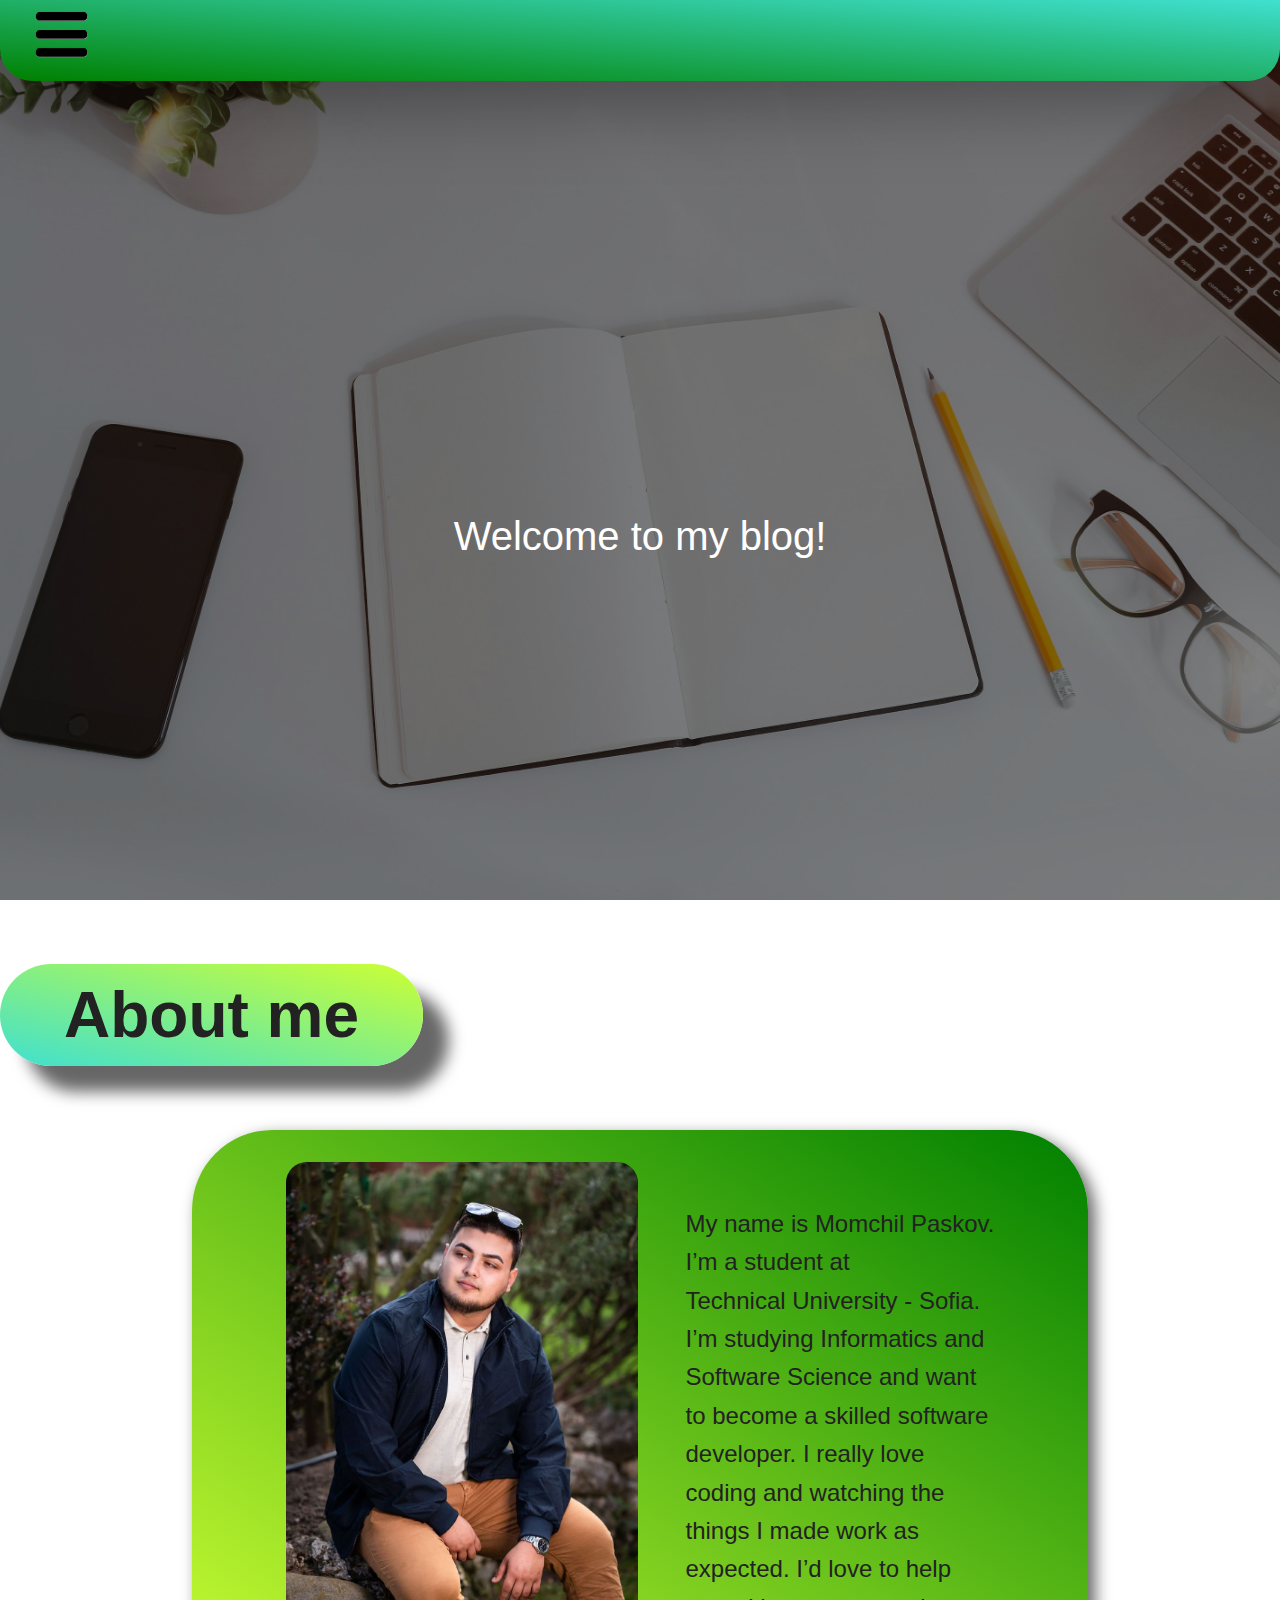
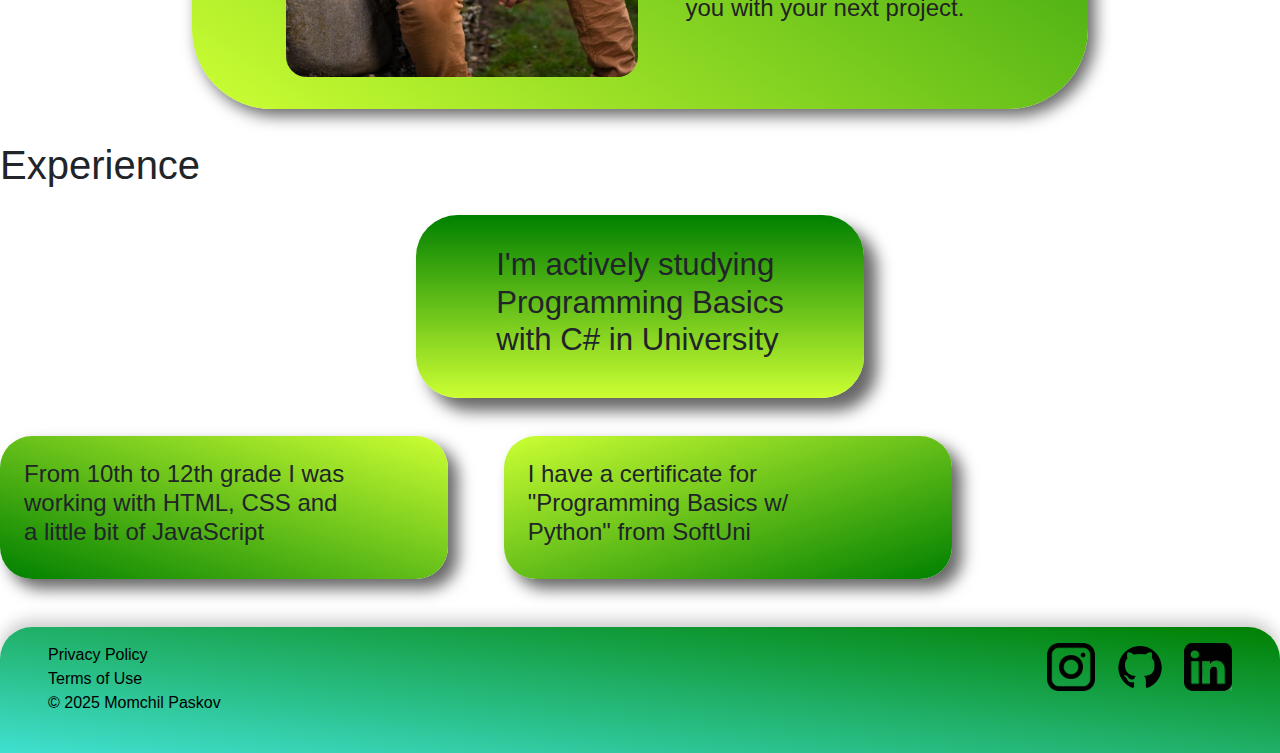
<file: index.html>
<!DOCTYPE html>
<html lang="en">
    <head>
        <meta charset="UTF-8">
        <meta name="viewport" content="width=device-width, initial-scale=1.0">
        <script src="function.js"></script>
        <link href="https://cdn.jsdelivr.net/npm/bootstrap@5.3.3/dist/css/bootstrap.min.css" rel="stylesheet">
        <link rel="stylesheet" href="style.css">
        <title>My Blog</title>
    </head>

    <header>
        <!-- ===== НАВИГАЦИЯ ===== -->
        <div class="header_nav" id="navbar">
            <div class="dropdown">
                <img src="images/menu.png" onclick="DropDownFunction()" class="dropbtn" id="button" alt="menu">
                <div id="myDropdown" class="dropdown-content">
                    <a href="index.html" style="background-color:turquoise; border-radius: 0.8em;">Blog</a>
                    <a href="Projects.html">Projects</a>
                    <a href="Contacts.html">Contacts</a>
                </div>
            </div>
        </div>
    </header>
    <body>
        

        <!-- ===== HERO IMAGE ===== -->
        <div class="hero-image">
            <div class="hero-text">
                <h1>Welcome to my blog!</h1>
            </div>
        </div>
        <div class="IndexContent">
            <div class="reveal">
            <!-- ===== Title =====-->
            
                <h1 class="Title">About me</h1>
                

                <!-- ===== INFO BOX ===== -->
                <div class="InfoBox1">
                    <img src="images/me3.jpg" class="MyImg" alt="My photo">
                    <h2 class="AboutMe">
                        My name is Momchil Paskov.<br>
                        I’m a student at<br>
                        Technical University - Sofia.<br>
                        I’m studying Informatics and<br>
                        Software Science and want<br>
                        to become a skilled software<br>
                        developer. I really love<br>
                        coding and watching the<br>
                        things I made work as<br>
                        expected. I’d love to help<br>
                        you with your next project.
                    </h2>
                </div>
            </div>
        </div>
        <div class="IndexContent2">
            <div class="reveal">
                <h1 class="Title2">Experience</h1>

                <div class="boxes-container">
                    <div class="TopBox">
                        <div class="Box1">
                            <h2 class="Box1_text">
                                        I'm actively studying<br>
                                            Programming Basics<br>
                                            with C# in University</h2>
                        </div>
                    </div>

                    <div class="Bottom2Boxes">
                        <div class="Box2">
                            <h2 class="Box2_text">From 10th to 12th grade I was<br>
                                            working with HTML, CSS and<br>
                                            a little bit of JavaScript
                            </h2>
                        </div>
                        <div class="Box3">
                            <h2 class="Box3_text">I have a certificate for<br>
                                            "Programming Basics w/<br>
                                            Python" from SoftUni</h2>
                        </div>
                    </div>
                </div>
            </div>
        </div>
        
    </body>
    <footer class="footerContainer">
        <div class="Footer-Left">
            <p class="footer_text"> 
                <a id="footerButtons" href="">Privacy Policy</a><br>
                <a id="footerButtons" href="">Terms of Use</a><br>
                            © 2025 Momchil Paskov
            </p>
        </div>
        <div class="Footer-Right">
            <a href="" target="_blank"><img id="button" src="images/instagramIcon.png" class="social" alt="Instagram"></a>
            <a href="" target="_blank"><img id="button" src="images/GitHubIcon.png" class="social" alt="Github"></a>
            <a href="" target="_blank"><img id="button" src="images/LinkedInIcon.png" class="social" alt="Linkedin"></a>
        </div>
    </footer>
</html>
</file>
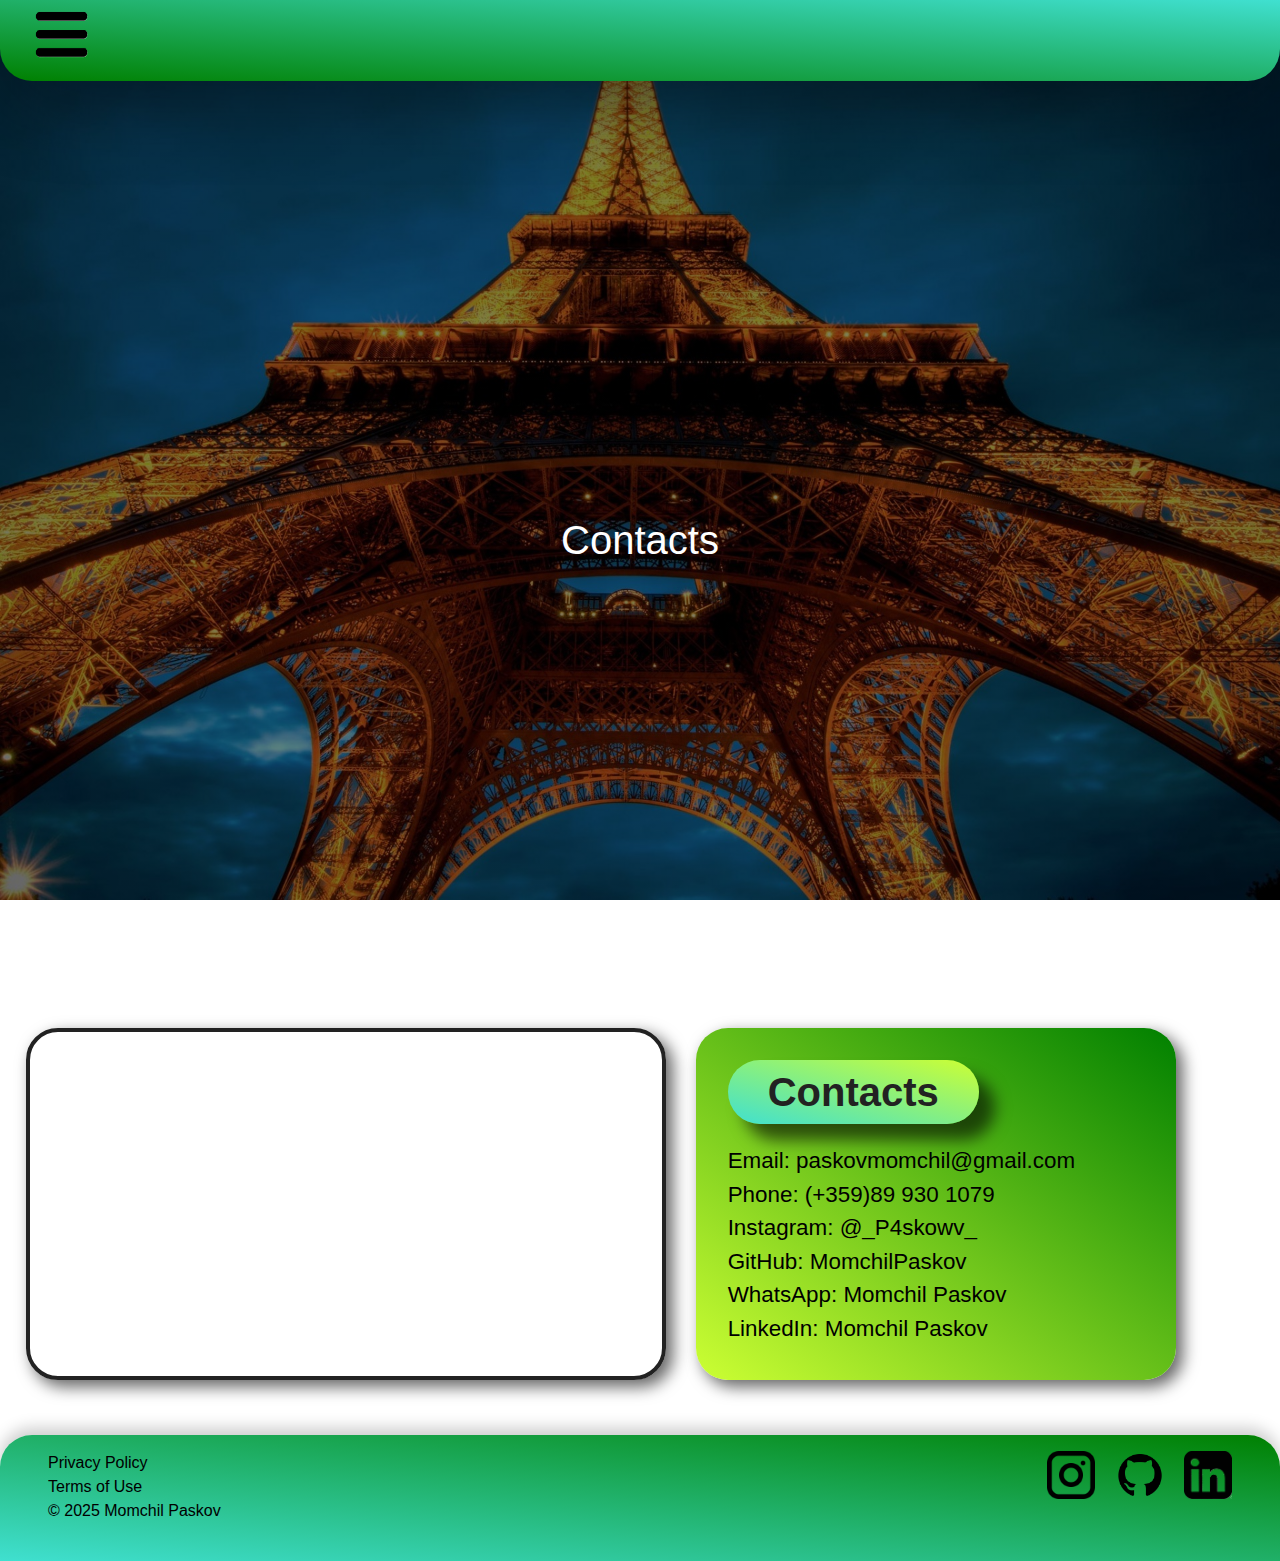
<file: Contacts.html>
<!DOCTYPE html>
<html lang="en">
    <head>
        <meta charset="UTF-8">
        <meta name="viewport" content="width=device-width, initial-scale=1.0">
        <script src="function.js"></script>
        <link href="https://cdn.jsdelivr.net/npm/bootstrap@5.3.3/dist/css/bootstrap.min.css" rel="stylesheet">
        <link rel="stylesheet" href="style.css">
        <title>Contacts</title>
    </head>
    <header>
        <!-- ===== НАВИГАЦИЯ ===== -->
        <div class="header_nav" id="navbar">
            <div class="dropdown">
                <img src="images/menu.png" onclick="DropDownFunction()" class="dropbtn" id="button" alt="menu">
                <div id="myDropdown" class="dropdown-content">
                    <a href="index.html">Blog</a>
                    <a href="Projects.html">Projects</a>
                    <a href="Contacts.html" style="background-color:turquoise; border-radius: 0.8em;">Contacts</a>
                </div>
            </div>
        </div>
    </header>
    <body>
        
            <div class="hero-image2">
                <h1 class="hero-text">Contacts</h1>
            </div>
        <div class="reveal">
            <div class="ContactsContainer">
                <iframe src="https://www.google.com/maps/embed?pb=!1m18!1m12!1m3!1d5869.009817193224!2d23.33394339357911!3d42.6506547!2m3!1f0!2f0!3f0!3m2!1i1024!2i768!4f13.1!3m3!1m2!1s0x40aa843d49757bb5%3A0xae2fb98f329e4dbd!2z0KHRgtGD0LTQtdC90YLRgdC60L4g0J7QsdGJ0LXQttC40YLQuNC1INCR0LvQvtC6IDEzINC90LAg0KLQow!5e0!3m2!1sbg!2sbg!4v1760515053918!5m2!1sbg!2sbg" class="Map" allowfullscreen="" loading="lazy" referrerpolicy="no-referrer-when-downgrade"></iframe>    
                <div class="ContactsTextBox">
                    <h1 class="ContactsTitle">Contacts</h1>
                    <il class="Contacts">
                        <li class="Contact-Info">Email: paskovmomchil@gmail.com</li>
                        <li class="Contact-Info">Phone: (+359)89 930 1079</li>
                        <li class="Contact-Info">Instagram: <a id="contactButtons" class="Contact-Link" href="https://www.instagram.com/_p4skowv_/">@_P4skowv_</a></li>
                        <li class="Contact-Info">GitHub: <a id="contactButtons" class="Contact-Link" href="https://github.com/MomchilPaskov">MomchilPaskov</a></li>
                        <li class="Contact-Info">WhatsApp: <a id="contactButtons" class="Contact-Link" href="https://wa.me/+359899301079">Momchil Paskov</a></li>
                        <li class="Contact-Info">LinkedIn: <a id="contactButtons" class="Contact-Link" href="">Momchil Paskov</a></li>
                    </il>
                </div>
            </div>
        </div>
    </body>
    <footer>
        <div class="Footer-Left">
            <p class="footer_text"> 
                <a id="footerButtons" href="">Privacy Policy</a><br>
                <a id="footerButtons" href="">Terms of Use</a><br>
                                                © 2025  Momchil Paskov
            </p>
        </div>
        <div class="Footer-Right">
            <a href="" target="_blank"><img id="button" src="images/instagramIcon.png" class="social" alt="Instagram"></a>
            <a href="" target="_blank"><img id="button" src="images/GitHubIcon.png" class="social" alt="Github"></a>
            <a href="" target="_blank"><img id="button" src="images/LinkedInIcon.png" class="social" alt="Linkedin"></a>
        </div>
    </footer>
</html>
</file>
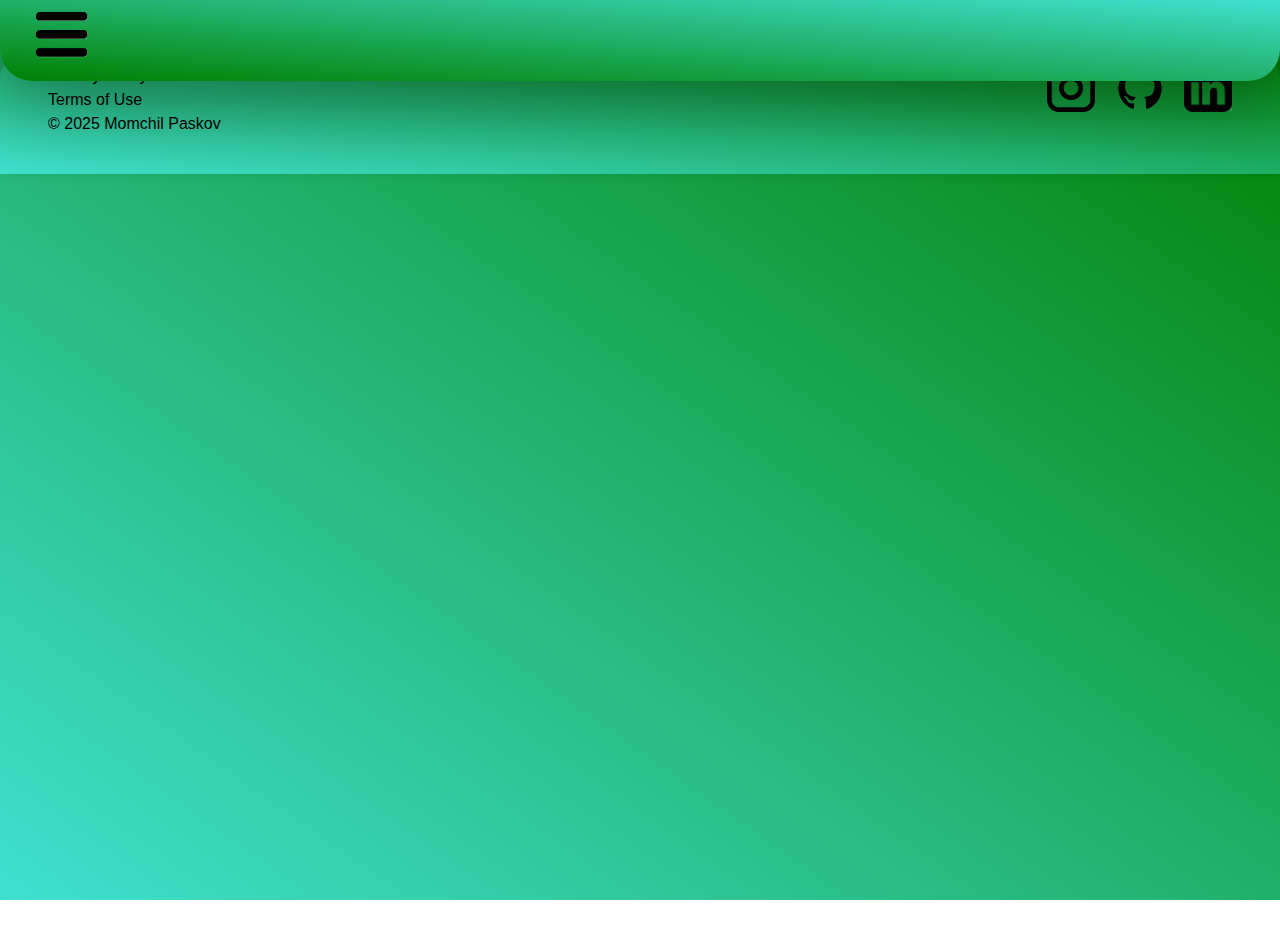
<file: Projects.html>
<!DOCTYPE html>
<html lang="en">
    <head>
        <meta charset="UTF-8">
        <meta name="viewport" content="width=device-width, initial-scale=1.0">
        <script src="function.js"></script>
        <link href="https://cdn.jsdelivr.net/npm/bootstrap@5.3.3/dist/css/bootstrap.min.css" rel="stylesheet">
        <link rel="stylesheet" href="style.css?v=3">
        <title>My Blog</title>
    </head>
    <header>
        <!-- ===== НАВИГАЦИЯ ===== -->
        <div class="header_nav" id="navbar">
            <div class="dropdown">
                <img src="images/menu.png" onclick="DropDownFunction()" class="dropbtn" id="button" alt="menu">
                <div id="myDropdown" class="dropdown-content">
                    <a href="index.html">Blog</a>
                    <a href="Projects.html" style="background-color:turquoise; border-radius: 0.8em;">Projects</a>
                    <a href="Contacts.html">Contacts</a>
                </div>
            </div>
        </div>
    </header>
    <body>  

    </body>
    <footer>
        <div class="Footer-Left">
            <p class="footer_text"> 
                <a id="footerButtons" href="">Privacy Policy</a><br>
                <a id="footerButtons" href="">Terms of Use</a><br>
                            © 2025 Momchil Paskov
            </p>
        </div>
        <div class="Footer-Right">
            <a href="" target="_blank"><img id="button" src="images/instagramIcon.png" class="social" alt="Instagram"></a>
            <a href="" target="_blank"><img id="button" src="images/GitHubIcon.png" class="social" alt="Github"></a>
            <a href="" target="_blank"><img id="button" src="images/LinkedInIcon.png" class="social" alt="Linkedin"></a>
        </div>
    </footer>
</html>
</file>
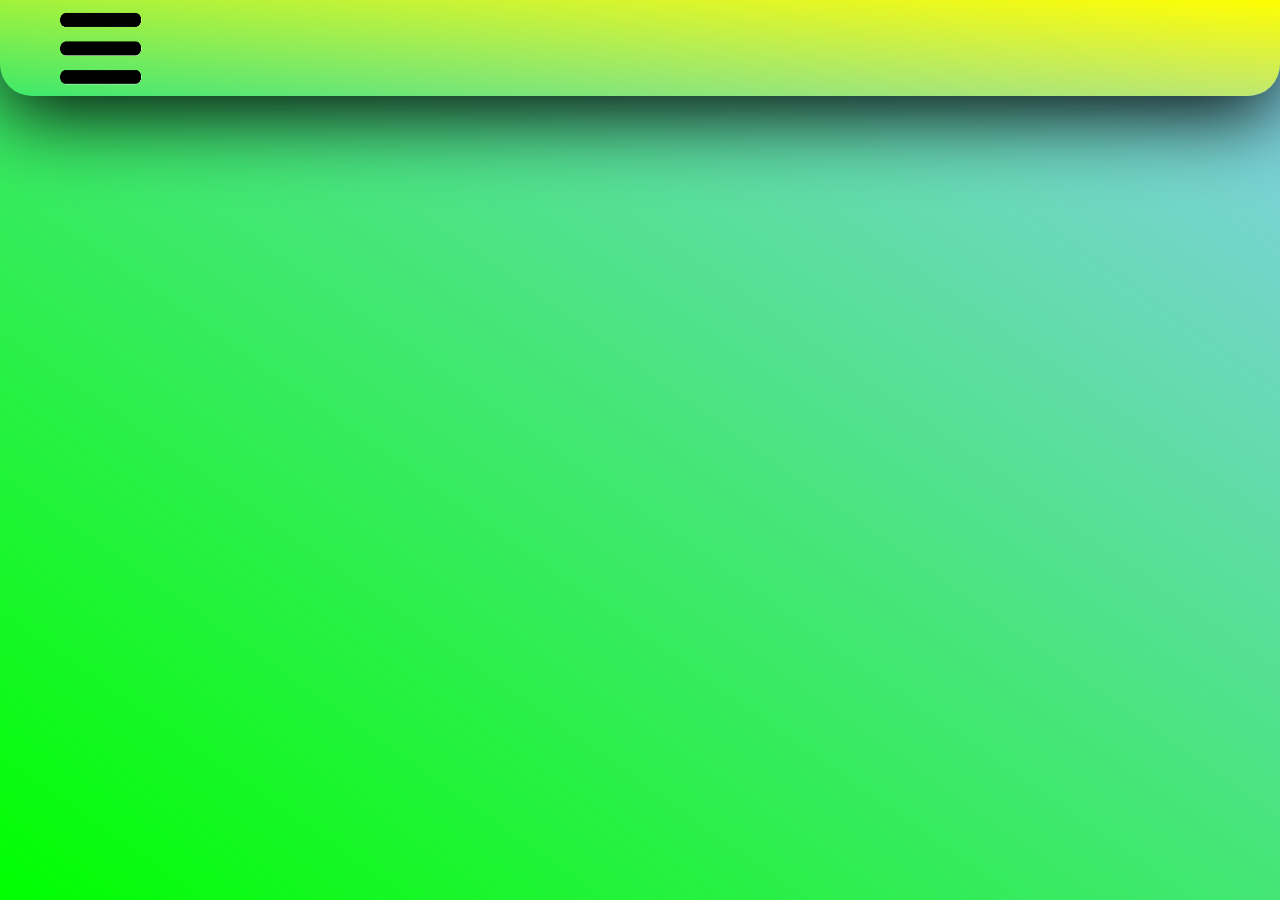
<file: Untitled-1.html>
<!DOCTYPE html>
<html lang="en">
    <head>
        <script src="function.js"></script>
        <link href="https://cdn.jsdelivr.net/npm/bootstrap@5.3.3/dist/css/bootstrap.min.css" rel="stylesheet">
        <link rel="stylesheet" href="test.css">
    </head>
    <body>
        <div class="header_nav">
            <div class="dropdown">
                <image src="images/menu.png" onclick="DropDownFunction()" class="dropbtn"></image>
                <div id="myDropdown" class="dropdown-content">
                    
                    <a href="#">Blog</a>
                    <a href="#">Projects</a>
                    <a href="#">Contacts</a>
                    
                </div>
            </div>
        </div>
    </body>
</html>
</file>
<file: style.css>
#button {
    transition: transform 0.2s;
}

#button:hover {
    transform: scale(1.2);
}

html, body {
    height: 100%;
    margin: 0;
    font-family: Arial, sans-serif;
    background-image: linear-gradient(to top right, #40E0D0, #008000);
    background-size: 100% 100%;
    background-attachment: fixed;
}

/* ===== НАВИГАЦИЯ ===== */
header {
    position: fixed;
    top: 0;
    width: 100%;
    background-image: linear-gradient(to bottom left, #40E0D0, #008000);
    box-shadow: 0 1em 5em 0 rgba(0, 0, 0, 0.4);
    border-bottom-left-radius: 2em;
    border-bottom-right-radius: 2em;
    z-index: 1000;
    display: flex;
    height: 6em;
}

.dropbtn {
    margin-left: 2em;
    width: 7em;
    height: 6em;
    padding: 0.6rem;
    border: none;
    cursor: pointer;
    background: none;
}

.dropdown {
    position: relative;
    display: inline-block;
}

.dropdown-content {
    display: none;
    position: absolute;
    background-image: linear-gradient(to bottom left, yellow, skyblue);
    min-width: 12rem;
    box-shadow: 0 0.4em 1rem 0 rgba(0,0,0,0.2);
    z-index: 1;
    margin-left: 5%;
    border-radius: 1.4em;
}

.dropdown-content a {
    color: black;
    padding: 0.4em 0;
    font-size: 1.7em;
    text-align: center;
    text-decoration: none;
    display: block;
}

.dropdown-content a:hover {
    background-color: #ddd;
    border-radius: 1.4em;
}

.show {
    display: block;
}

/* ===== HERO IMAGE ===== */
.hero-image {
    background-image: linear-gradient(rgba(0, 0, 0, 0.5), rgba(0, 0, 0, 0.5)), url("images/blog_Background1.jpg");
    height: 100%;
    background-position: center;
    background-repeat: no-repeat;
    background-size: cover;
    position: relative;
}

.hero-text {
    text-align: center;
    position: absolute;
    top: 60%;
    left: 50%;
    transform: translate(-50%, -50%);
    color: white;
}

/* ===== Title ===== */
.Title {
    display: Inline-block;
    text-align: center;
    font-size: 4em;
    color: #222;
    margin: 1em 0 0.5em 0;
    font-weight: bold;
    background-image: linear-gradient(to top right, #40E0D0, #CCFF33);
    padding: 0.2em 1em;
    border-radius: 1em;
    box-shadow: 0.4em 0.4em 1rem rgba(0,0,0,0.6);
}




/* ===== INFO BOX ===== */
.InfoBox1 {
    display: flex;
    align-items: center;
    justify-content: center;
    gap: 3em;
    width: 60%;
    margin: 2em auto;
    background-image:linear-gradient(to top right, #CCFF33, #008000);
    border-radius: 5em;
    box-shadow: 0.4em 0.4em 1rem rgba(0,0,0,0.6);
    padding: 2em;
    flex-wrap: nowrap;
    
}

/* --- СНИМКАТА --- */
.MyImg {
    width: 100%;
    max-width: 23em;
    height: auto;
    border-radius: 1.3em;
    object-fit: cover;
    
}

/* --- ТЕКСТЪТ --- */
.AboutMe {
    line-height: 1.6;
    font-size: 1.8;
    text-align: left;
    color: #222;
}

/* ===== 3 BOXES ===== */

.boxes {
    display: block;
    margin: 3em 0 0 0;
    align-items: center;
}

.Box1 {
    display: flex;
    align-items: center;
    justify-content: center;
    font-size: 1.3em;
    gap: 3em;
    width: 30%;
    max-height: 11em;
    margin: 2% auto 3% auto;
    background-image:linear-gradient(to top, #CCFF33, #008000);
    border-radius: 2em;
    
    padding: 1.5em;
    flex-wrap: nowrap;
    box-shadow:0.6em 0.6em 1rem rgba(0,0,0,0.6);
}

.Box2 {
    display: inline-block;
    width: 30%;
    max-height: 11em;
    background-image:linear-gradient(to bottom left, #CCFF33, #008000);
    border-radius: 2em;
    padding: 1.5em;
    flex-wrap: nowrap;
    margin: auto 2% auto auto;
    box-shadow: 0.6em 0.6em 1rem rgba(0,0,0,0.6);
}

.Box3 {
    display: inline-block;
    width: 30%;
    max-height: 11em;
    
    background-image:linear-gradient(to bottom right, #CCFF33, #008000);
    border-radius: 2em;
    padding: 1.5em;
    margin: auto auto auto 2%;
    box-shadow: 0.6em 0.6em 1rem rgba(0,0,0,0.6);
}

.Bottom2Boxes {
    margin-top: 0;
    display: block;
    align-items: center;
    justify-content: center;
}

/* ===== FOOTER ===== */
footer {
    padding: 1em;
    background-image: linear-gradient(to top right, #40E0D0, #008000);
    color: black;
    box-shadow: 0 -0.4em 1rem 0 rgba(0,0,0,0.2);
    border-top-left-radius: 2em;
    border-top-right-radius: 2em;
    margin-top: 3em;
    min-height: 14%;
}

.Footer-Left {
    float: left;
    margin-left: 2em;
}
#footerButtons{
    text-decoration: none;
    color: black;
}

#footerButtons:hover {
    text-decoration: underline;
    font-weight: bold;
}

.Footer-Right {
    position: sticky;
    float: right;
    margin-right: 2em;
}

.Footer-Right a {
    color: black;
    text-decoration: none;
    margin-left: 1em;
}

.Footer-Right img {
    width: 3em;
    height: 3em;
    vertical-align: middle;
}


.ContactsContainer {
    display: block;
    align-items: center;
    gap: 1em;
}

.Map {
    display: inline-block;
    width: 48em;
    height: 26em;
    border: 0.3em solid #222;
    border-radius: 2em;
    box-shadow: 0.4em 0.4em 1rem rgba(0,0,0,0.6);
    margin: 10% 0 0 2%
}

.ContactsTextBox {
    display: inline-block;
    vertical-align: top;
    width: 40em;
    height: 26em;
    margin: 10% 2% 0 2%;
    background-image: linear-gradient(to top right, #CCFF33, #008000);
    border-radius: 2em;
    box-shadow: 0.4em 0.4em 1rem rgba(0,0,0,0.6);
    padding: 2em;
}

.ContactsTitle {
    display: inline-block;
    text-align: center;
    font-size: 3em;
    color: #222;
    margin: 0 0 0.5em 0;
    font-weight: bold;
    background-image: linear-gradient(to top right, #40E0D0, #CCFF33);
    padding: 0.2em 1em;
    border-radius: 1em;
    box-shadow: 0.4em 0.4em 1rem rgba(0,0,0,0.6);
}

.Contacts {
    list-style-type: none;
    padding: 0;
    font-size: 1.8em;
    color: #000000;
}

.Contacts-Info {
    margin: 0.5em 0;
}

.Contact-Link {
    color: #000000;
    text-decoration: none;
}

#contactButtons{
    text-decoration: none;
    color: black;
}

#contactButtons:hover {
    text-decoration: underline;
    font-weight: bold;
}

.fixedBackground { 
    background-image: url("images/ContactBackgroundImage.jpg");
    background-size: cover;
    background-attachment: fixed;
    background-position: center;
}

.contactsImage {
    width: 100%;
    height: 100%;
}

.hero-image2 {
    background-image: linear-gradient(rgba(0, 0, 0, 0.5), rgba(0, 0, 0, 0.5)), url("images/ContactBackgroundImage.jpg");
    height: 100%;
    background-position: center;
    background-repeat: no-repeat;
    background-size: cover;
    position: relative;
}

/* ===== RESPONSIVE ===== */
@media (max-width: 1600px) {
    .InfoBox1 {
        width: 65%;
        gap: 3.5em;
    }

    .MyImg {
        max-width: 23em;
    }

    .AboutMe {
        font-size: 1.9em;
    }
    .Title {
        font-size: 4.5em;
    }

    .Box1, .Box2, .Box3 {
        width: 32%;
        gap: 3.5em;
        max-height: none;
    }

    .Box1_text, .Box2_text, .Box3_text {
        font-size: 1.6em;
        text-wrap: wrap;
    }

    .Map {
        width: 66%;
        height: 22em;
    }

    .ContactsTextBox {
        width: 27%;
        height: 22em;
    }

    .ContactsTitle {
        font-size: 2.5em;
    }
    .Contacts {
        font-size: 1.4em;
    }

    header {
        height: 9%;
    }

    .dropdown {
        font-size: 0.7em;
    }
    
}
@media (max-width: 1400px) {
    .InfoBox1 {
        width: 70%;
        gap: 3em;
    }

    .MyImg {
        max-width: 22em;
    }

    .AboutMe {
        font-size: 1.5em;
    }
    .Title {
        font-size: 4em;
    }

    .Box1, .Box2, .Box3 {
        width: 35%;
        gap: 3em;
        max-height: none;
    }

    .Box1_text, .Box2_text, .Box3_text {
        font-size: 1.5em;
        text-wrap: wrap;
    }

    .Map {
        width: 40em;
        height: 22em;
    }

    .ContactsTextBox {
        width: 30em;
        height: 22em;
    }
    header {
        height: 9%;
    }

    .dropdown {
        font-size: 0.7em;
    }
    
}


@media (max-width: 1200px) {
    .InfoBox1 {
        width: 75%;
        gap: 2.5em;
    }

    .MyImg {
        max-width: 20em;
    }

    .AboutMe {
        font-size: 1.3em;
    }
    .Title {
        font-size: 3.5em;
    }
    .Box1, .Box2, .Box3 {
        width: 35%;
        gap: 2.5em;
        max-height: none;
    }

    .Box1_text, .Box2_text, .Box3_text {
        font-size: 1.3em;
        text-wrap: wrap;
    }

    .Map {
        width: 57%;
        height: 19em;
    }
    .ContactsTextBox {
        width: 36%;
        height: 19.2em;
    }

    .ContactsTitle {
        font-size: 2.2em;
    }
    .Contacts {
        font-size: 1.2em;
    }

    header {
        height: 9%;
    }

    .dropdown {
        font-size: 0.7em;
    }
    
}

@media (max-width: 900px) {
    .InfoBox1 {
        width: 85%;
        gap: 2em;
    }

    .MyImg {
        max-width: 18em;
    }

    .AboutMe {
        font-size: 1.1em;
    }
    .Title {
        font-size: 3em;
    }

    .Box1, .Box2, .Box3 {
        width: 39%;
        gap: 2em;
        max-height: none;
    }

    .Box1_text, .Box2_text, .Box3_text {
        font-size: 1.1em;
        text-wrap: wrap;
    }

    .Map {
        width: 54%;
        height: 15em;
    }

    .ContactsTextBox {
        width: 38%;
        height: 37%;
    }
    
    .ContactsTitle {
        font-size: 1.9em;
    }
    .Contacts {
        font-size: 0.8em;
    }
    header {
        height: 9%;
    }

    .dropdown {
        font-size: 0.7em;
    }
}

@media (max-width: 700px) {
    .InfoBox1 {
        width: 90%;
        gap: 1.5em;
    }

    .MyImg {
        max-width: 15em;
    }

    .AboutMe {
        font-size: 1em;
    }
    
    .Title {
        font-size: 2.5em;
    }

    .Box1, .Box2, .Box3 {
        width: 45%;
        gap: 1.5em;
        max-height: none;
    }

    .Box1_text, .Box2_text, .Box3_text {
        font-size: 0.8em;
        text-wrap: wrap;
    }

    .Map {
        width: 96%;
        height: 19em;
    }
    .ContactsTextBox {
        width: 96%;
        height: 34em;
    }

    .ContactsTitle {
        font-size: 4em;
    }

    .Contacts {
        font-size: 2em;
    }
    header {
        height: 9%;
    }

    .dropdown {
        font-size: 0.7em;
    }
}

@media (max-width: 500px) {
    .InfoBox1 {
        width: 95%;
        gap: 1em;
    }

    .MyImg {
        max-width: 12em;
    }

    .AboutMe {
        font-size: 0.9em;
    }
    .Title {
        font-size: 2em;
    }   

    .Box1, .Box2, .Box3 {
        width: 35%;
        max-height: none;
        gap: 1em;
        font-size: 0.5em;
    }

    .Box1_text, .Box2_text, .Box3_text {
        font-size: 1.4em;
        text-wrap: wrap;
    }

    header {
        height: 7%;
    }

    .dropdown {
        font-size: 0.5em;
    }
    
    .Map {
        display: block;
        height: 19em;
    }

    .ContactsTextBox {
        width: 29.2em;
        height: 25.2em;
    }

    .ContactsTitle {
        font-size: 4em;
    }

    .Contacts {
        font-size: 1.6em;
    }

    .ContactsContainer {
        display: block;
        align-items: center;
        gap: 1em;
    }

    @media (max-width: 400px) {
        .InfoBox1 {
        width: 95%;
        gap: 1em;
    }
    .MyImg {
        max-width: 10em;
    }
    .AboutMe {
        font-size: 0.7em;
    }
    .Title {
        font-size: 1.8em;
    }
    .Box1, .Box2, .Box3 {
        width: 45%;
        max-height: none;
        gap: 1em;
        font-size: 0.4em;
    }
    .Box1_text, .Box2_text, .Box3_text {
        font-size: 1.2em;
        text-wrap: wrap;
    }
    header {
        height: 7%;
    }
    .dropdown {
        font-size: 0.4em;
    }
    .Map {
        display: block;
        height: 19em;
    }
    .ContactsTextBox {
        width: 23.7em;
        height: 19.2em;
    }
    .ContactsTitle {
        font-size: 2.7em;
    }
    .Contacts {
        font-size: 1.2em;
    }
    .ContactsContainer {
        display: block;
        align-items: center;
        gap: 1em;
    }

    .Footer-Right {
        float: none;
        text-align: center;
        margin: 1em auto 0 auto;
        font-size: 0.7;
    }
    .Footer-Left {
        float: none;
        text-align: center;
        margin: 0 auto;
        font-size: 0.7em;
}}
}
</file>
<file: test.css>
html, body {
    height: 100%;
    margin: 0;
}

body {
    background-image: linear-gradient(to top right, lime, skyblue)
}

.header_nav {
    display: block;
    width: 100%;
    height: 6em;
    background-image: linear-gradient(to bottom left, yellow, transparent);
    box-shadow: 0 1em 5em 0 black;
    border-bottom-left-radius: 2em;
    border-bottom-right-radius: 2em;

}

.dropbtn {
    margin-left: 40%;
    
    width: 7em;
    height: 6em;
    padding: 0.6rem;
    border: none;
    cursor: pointer;
}

.dropdown {
    position: relative;
    display: inline-block;
}

.dropdown-content {
    display: none;
    position: absolute;
    background-image: linear-gradient(to bottom left, yellow, skyblue);
    min-width: 12rem;
    box-shadow: 0 0.4em 1rem 0 rgba(0,0,0,0.2);
    z-index: 1;
    margin-left: 5%;
    border-radius: 1.4em;
}

.dropdown-content a {
    color: black;
    padding: 0.4em 0;
    font-size: 1.7em;
    text-align: center;
    text-decoration: none;
    display: block;
}

.dropdown-content a:hover {
    background-color: #ddd;
    border-radius: 1.4em;
}

.show {display:block;}
</file>
